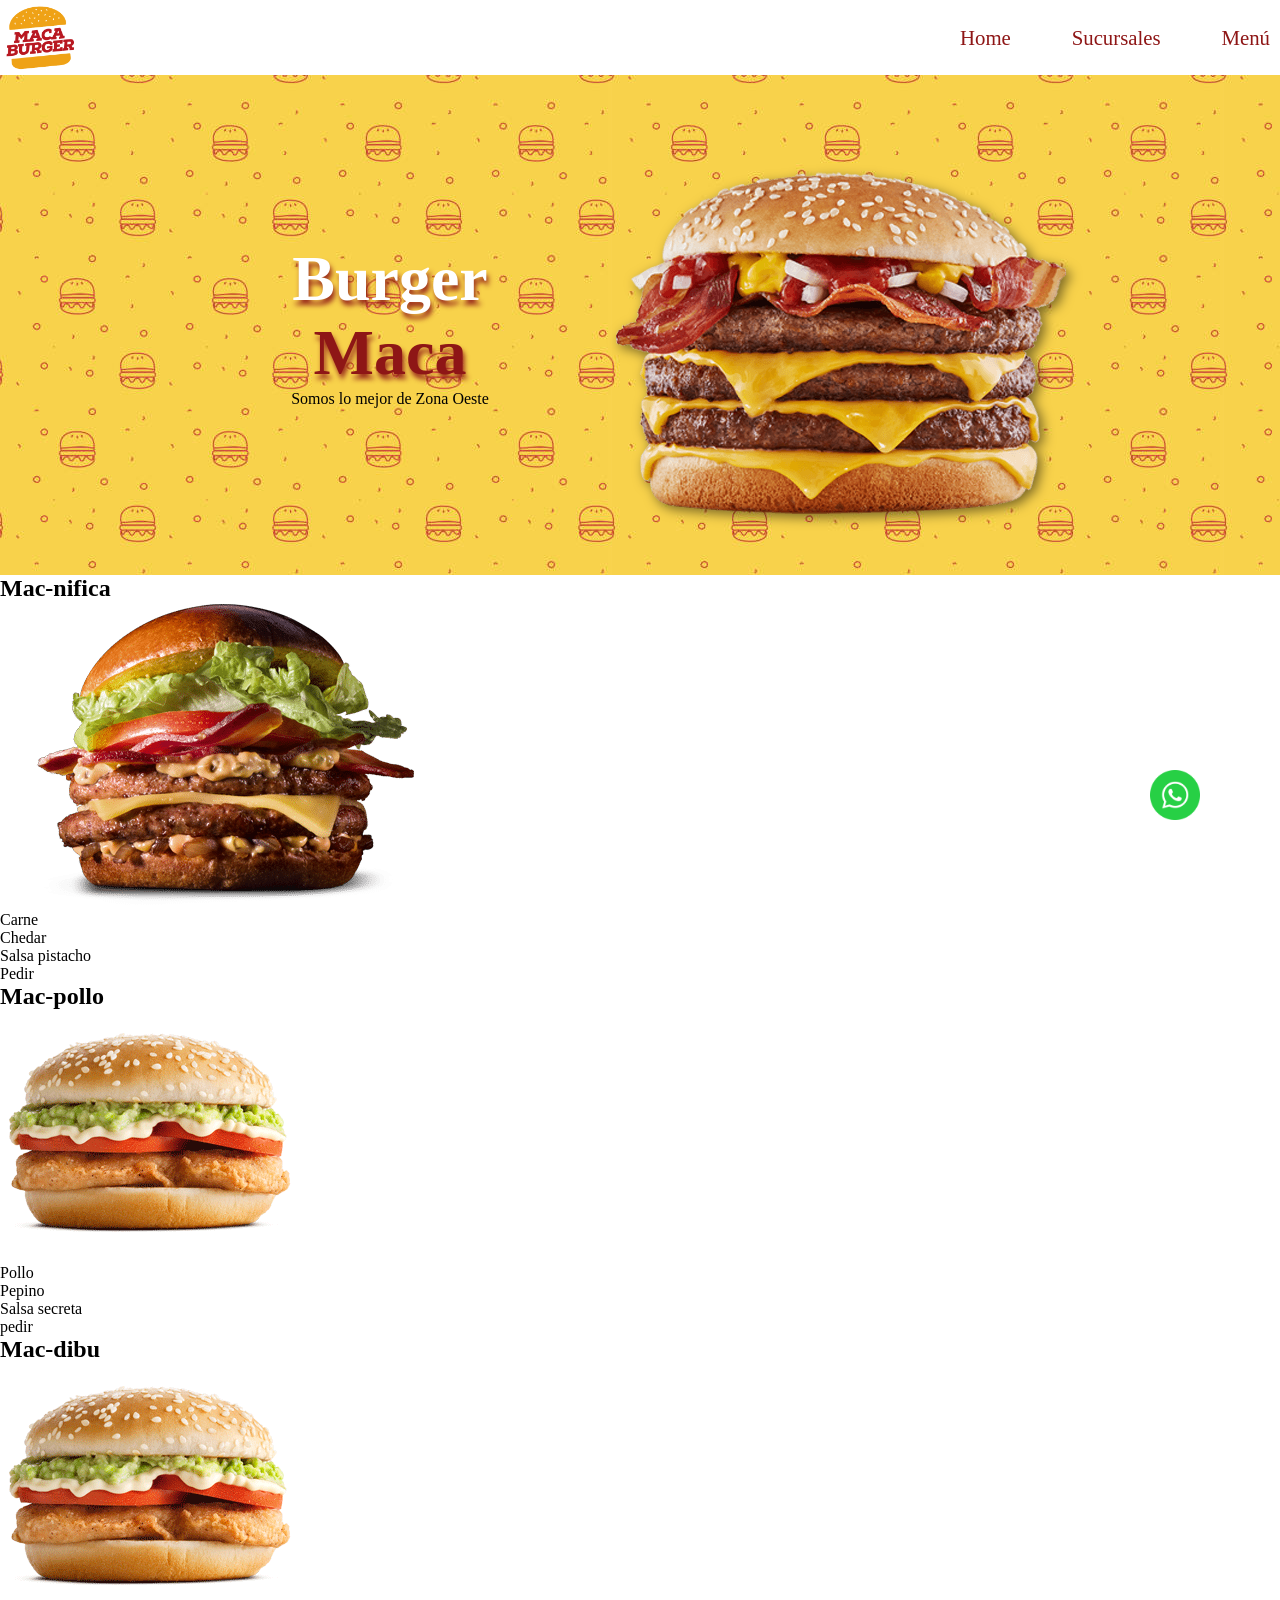
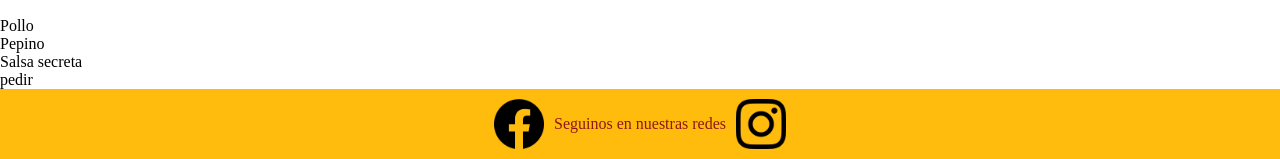
<file: index.html>
<!DOCTYPE html>
<html lang="es">

<head>
    <meta charset="UTF-8">
    <meta name="viewport" content="width=device-width, initial-scale=1.0">
    <title>3er clase coder</title>
    
 
    <!-- link a css -->
    <link rel="stylesheet" href="./css/style.css">
</head>

<body>
    <header >
        
        <!-- logo -->
        <img class="logo" src="./img/logo.png" alt="">

        <!-- nav -->
        <nav>
            <ul class="lista-header">
                <li>
                    <a href="#">Home</a>
                </li>
                <li>
                    <a href="./page/sucursales.html"> Sucursales </a>
                </li>
                <li>
                    <a href="./page/menu.html">Menú</a>
                </li>
            </ul>
        </nav>
        
    </header>

    <main>

        <!-- presentacion -->
        <section class="presentacion">
            <!-- cuerpo principal, contiene toda la info -->
            <div>
                <h1>Burger <br> <span class="maca">Maca</span> </h1>
               <p>Somos lo mejor de Zona Oeste</p>
            </div>
            
            <img class="banner" src="./img/banner.png" alt="">

        </section>


        <!-- nuevos sabores -->
        <section>
            <article>
                <h2>Mac-nifica</h2>
                <img src="./img/carne.png" alt="">
                <ul>
                    <li>Carne</li>
                    <li>Chedar</li>
                    <li>Salsa pistacho</li>
                </ul>
                <p>Pedir</p>
            </article>
           
            <article>
                <h2>Mac-pollo</h2>
                <img src="./img/pollo.png" alt="">
                <ul>
                    <li>Pollo</li>
                    <li>Pepino</li>
                    <li>Salsa secreta</li>
                </ul>
                <p>pedir</p>
            </article>

            <article>
                <h2>Mac-dibu</h2>
                <img src="./img/pollo.png" alt="">
                <ul>
                    <li>Pollo</li>
                    <li>Pepino</li>
                    <li>Salsa secreta</li>
                </ul>
                <p>pedir</p>
            </article>
           
        </section>

    </main>

    <footer>
        
        <img src="./img/facebook.png" alt="">
        <p>Seguinos en nuestras redes</p>
        <img src="./img/instagram.png" alt="">
    </footer>
    <img class="wp" src="./img/whatsApp.png" alt="">
</body>

</html>
</file>
<file: css/style.css>
/* paleta de colores
#ffbc0d amarillo 
#8E1616 bordo
*/

*{
    margin: 0;
    padding: 0;
	box-sizing: content-box;
}



/* Header */
header{
    background-color: white;
    display: flex;
    justify-content: space-between;
    position: sticky;
    top: 0px;
    z-index: 100;
}
.logo{
    width: 70px;
    margin: 5px;
}
header ul{
    list-style: none;
}

nav{
    width: 25%;
}
nav a{
    color: #8E1616;
    text-decoration: none;
    font-size: 1.3rem;
}

.lista-header{
    height: 100%;
    display: flex;
    justify-content: space-between;
    align-items: center;
    margin-right: 10px;
}

/* Main index */
.presentacion{
    background-image: url(../img/fondo.jpg);
    display: flex;
    flex-direction: row;
    justify-content: center;
}

.presentacion h1{
    color: white ;
    text-shadow: 2px 5px 5px rgba(142,22,22,0.86);
    font-size: 4rem;
}

.maca{
    color: #8E1616;
}
.presentacion div{
    
    width: 30%;
    display: flex;
    flex-direction: column;
    justify-content: center;
    text-align: center;
}
.banner{
    filter: drop-shadow(4px 4px 6px rgba(0, 0, 0, 0.5));
}




/* footer */
footer{
    background-color: #ffbc0d;
    color: #8E1616;
    display: flex;
    justify-content: center;
    align-items: center;
}
footer img{
    width: 50px;
    margin: 10px;
}

.wp{
    width: 50px;
    position: fixed;
    bottom: 80px;
    right: 80px;
}
</file>
